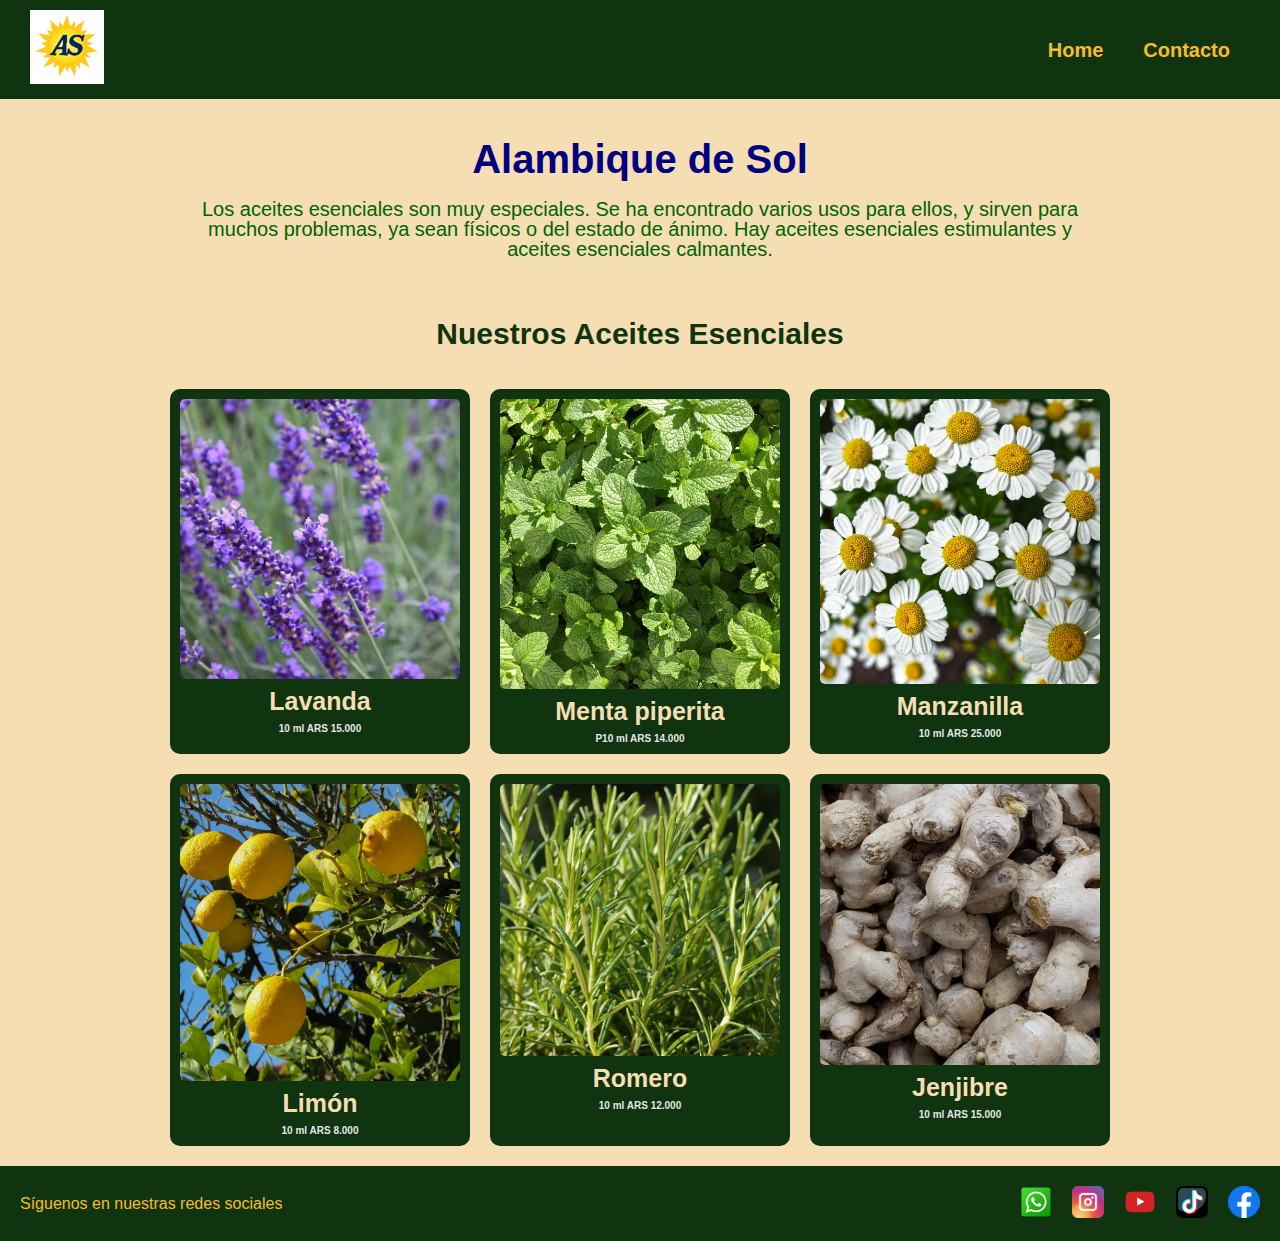
<file: index.html>
<!DOCTYPE html>
<html lang="en">
  <head>
    <meta charset="UTF-8" />
    <meta name="viewport" content="width=device-width, initial-scale=1.0" />
    <!-- link de fuente google fonts -->
    <link
      href="https://fonts.google.com/specimen/Roboto"
      rel="stylesheet"
    />
    <!-- link de nuestro css externo -->
    <link rel="stylesheet" href="./css/style.css" />
    <title>Home</title>
  </head>
  <body>
    <header class="header">
      <p class="header__logo">
        <a href="./index.html"><img src="./img/logorecontrachico.png" alt="logo" /></a>
      </p>
      <nav class="header__nav">
        <ul>
          <li>
            <a href="./index.html">Home</a>
          </li>
          <li>
            <!-- lo anulo con # porque no tengo pagina aun, es solo provisorio -->
            <a href="./pages/contacto.html">Contacto</a>
          </li>
        </ul>
      </nav>
    </header>
    <main>
      <h1 class="titulo-home">Alambique de Sol</h1>
      <p class="parrafo-home">
        Los aceites esenciales son muy especiales. Se ha encontrado varios usos para ellos, y sirven para muchos problemas, ya sean físicos o del estado de ánimo. Hay aceites esenciales estimulantes y aceites esenciales calmantes.
      </p>

      <!-- <br> provisorio, hasta ver margin y padding -->

      <section class="productos-home">
        <h2>Nuestros Aceites Esenciales</h2>

        <div class="contenedor-tarjetas">
          <article class="tarjeta-producto">
            <img src="./img/lavender2.png" alt="Foto de Lavanda" />
            <h3>Lavanda</h3>
            <p>10 ml ARS 15.000</p>
          </article>

          <article class="tarjeta-producto">
            <img src="./img/mint-2025-09-28 12_52_55-img - File Explorer.png" alt="Foto de Menta" />
            <h3>Menta piperita</h3>
            <p>P10 ml ARS 14.000</p>
          </article>

          <article class="tarjeta-producto">
            <img src="./img/chamomille-2025-09-28 12_31_09-Greenshot.png" alt="Foto de Manzanilla" />
            <h3>Manzanilla</h3>
            <p>10 ml ARS 25.000</p>
          </article>
          <article class="tarjeta-producto">
            <img src="./img/Lemon-2025-09-28 12_48_36-Greenshot.png" alt="Foto de limonero" />
            <h3> Limón</h3>
            <p>10 ml ARS 8.000</p>
          </article>
          <article class="tarjeta-producto">
            <img src="./img/2025-09-28 09_58_56-rosemary-5117039_1280.png" alt="Foto de romero" />
            <h3>Romero</h3>
            <p>10 ml ARS 12.000</p>
          </article>
          <article class="tarjeta-producto">
            <img src="./img/ginger-2025-09-28 13_02_25-img - File Explorer.png" alt="Foto de jenjibre" />
            <h3>Jenjibre</h3>
            <p>10 ml ARS 15.000</p>
          </article>

        </div>
      </section>
    </main>
    <footer class="footer">
      <p>Síguenos en nuestras redes sociales</p>
      <nav>
        <ul>
          <li><img src="./img/whatsapp-chico(2).png" alt="WhatsApp" /></li>
          <li><img src="./img/instagram-chiquito.png" alt="Instagram" /></li>
          <li><img src="./img/YouTube_23392.png" alt="YouTube_23392" /></li>
          <li><img src="./img/tik-tok-chiquito(1).png" alt="Tik-Tok" /></li>
          <li><img src="./img/facebook-chico.png" alt="Facebook" /></li>
        </ul>
      </nav>
    </footer>
  </body>
</html>
</file>
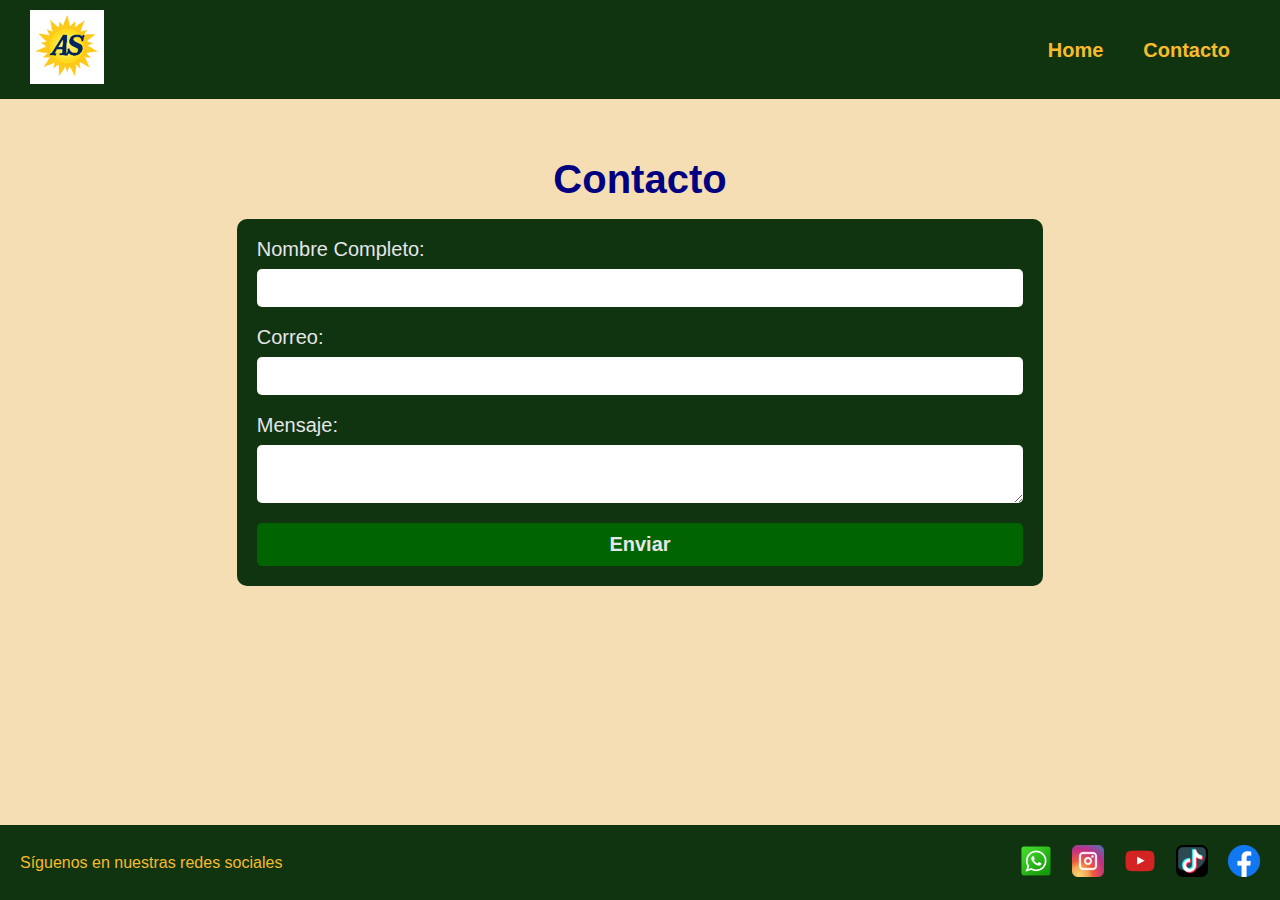
<file: pages/contacto.html>
<!DOCTYPE html>
<html lang="en">
  <head>
    <meta charset="UTF-8" />
    <meta name="viewport" content="width=device-width, initial-scale=1.0" />
    <link rel="stylesheet" href="../css/style.css" />
    <title>Document</title>
  </head>
  <body>
     <header class="header">
      <p class="header__logo">
        <a href="./index.html"><img src="../img/logorecontrachico.png" alt="logo" /></a>
      </p>
      <nav class="header__nav">
        <ul>
          <li>
            <a href="../index.html">Home</a>
          </li>
          <li>
            <!-- lo anulo con # porque no tengo pagina aun, es solo provisorio -->
            <a href="./pages/contacto.html">Contacto</a>
          </li>
        </ul>
      </nav>
    </header>

    <main>
      <section class="seccion-contacto">
        <h1 class="titulo-contacto">Contacto</h1>
        <form
          class="form"
          action="https://formspree.io/f/mkgvanpp"
          method="POST"
        >
          <div class="campo-form">
            <label for="nombre"> Nombre Completo:</label>
            <input id="nombre" type="text" name="nombre" />
          </div>  
          <div class="campo-form">
            <label for="email"> Correo:</label>
            <input id="email" type="email" name="email" />
          </div>

          <div class="campo-form">
            <label for="mensaje"> Mensaje:</label>
            <textarea id="mensaje" name="message"></textarea>
          </div>

          <!-- Asunto del mail que te llega -->
          <input type="hidden" name="subject" value="Contacto desde el sitio" />

          <!-- your other form fields go here -->
          <button type="submit">Enviar</button>
        </form>
      </section>
    </main>

    <footer class="footer">
      <p>Síguenos en nuestras redes sociales</p>
      <nav>
        <ul>
          <li><img src="../img/whatsapp-chico(2).png" alt="WhatsApp" /></li>
          <li><img src="../img/instagram-chiquito.png" alt="Instagram" /></li>
          <li><img src="../img/YouTube_23392.png" alt="YouTube_23392" /></li>
          <li><img src="../img/tik-tok-chiquito(1).png" alt="Tik-Tok" /></li>
          <li><img src="../img/facebook-chico.png" alt="Facebook" /></li>
        </ul>
      </nav>
    </footer>
  </body>
</html>
</file>
<file: css/style.css>
/* Reset de css */
* {
  margin: 0;
  padding: 0;
  box-sizing: border-box;
}

html {
  /* Sin congiguracion el rem vale: */
  /* 1rem = 16px */

  /* Para que 1 rem = 10px */
  font-size: 62.5%;
}
body {
  font-family: "Roboto", sans-serif;
  font-size: 1.6rem;
  line-height: 1;
  background-color: wheat;
  color: #e5e6e8;

  display: flex;
  flex-direction: column;

  min-height: 100vh;
}

.header {
  background-color: rgb(15, 52, 15);

  display: flex;
  justify-content: space-between;
  align-items: center;
}

.header__logo {
  padding: 1rem;
  margin-left: 2rem;
  font-size: 3rem;
  font-weight: bold;
}
.header__logo a {
  color: rgb(15, 52, 15);
  text-decoration: none;
}

.header__nav {
  padding: 2rem;
  margin-right: 2rem;
}

.header__nav ul {
  list-style: none;
  display: flex;
  justify-content: center;
  gap: 2rem;
}

.header__nav li {
  font-size: 2rem;
  font-weight: bold;
}

.header__nav a {
  color: #f7bb2b;
  text-decoration: none;
  display: inline-block;
  padding: 1rem;
}

.footer {
  background-color: rgb(15, 52, 15);

  padding: 2rem;
  color: #f7bb2b;

  /* hago flexibles al p y la nav */
  display: flex;
  justify-content: space-between;
  align-items: center;
}

.footer nav ul {
  list-style: none;

  /* hago flexibles a los li de la lista */
  display: flex;
  justify-content: center;
  gap: 2rem; /* 20px */
}

/* -------------------------------------------------------------------------- */
/*                                    HOME                                    */
/* -------------------------------------------------------------------------- */

main {
  width: 90%;

  /* body dijo que sus hijos sean flexibles (header, main y footer) */
  /* al aplicar la propiedad "flex: 1" a un hijo, le decimos que ese 
  hijo siempre tomara el mayor espacio disponible */
  flex: 1;

  margin: 2rem auto;

  display: flex;
  flex-direction: column;
  align-items: center;
}

main h1 {
  font-size: 4rem;
  color: navy;
  margin: 2rem 0;
}

main .parrafo-home {
  font-size: 2rem;
  text-align: center;
  color: darkgreen;
  margin-bottom: 2rem;
  width: 80%;
}

.productos-home {
  width: 100%;
}

.productos-home h2 {
  text-align: center;
  font-size: 3rem;
  color:  rgb(15, 52, 15);
  padding: 1rem;
  margin: 3rem;
}

.contenedor-tarjetas {
  display: flex;
  justify-content: center;
  flex-wrap: wrap;
  gap: 2rem;
}

.tarjeta-producto {
  background-color:  rgb(15, 52, 15);
  padding: 1rem;
  border-radius: 1rem;
  width: 30rem;

  
  display: flex;
  flex-direction: column;
  align-items: center;

  /* separacion */
  gap: 1rem;
}

.tarjeta-producto h3 {
  font-size: 2.5rem;
  color: wheat;
}

.tarjeta-producto p {
  font-size: 1rem;
  font-weight: bold;
}

.tarjeta-producto img {
  width: 100%;
  border-radius: 0.5rem;
}

/* -------------------------------------------------------------------------- */
/*                                  Contacto                                  */
/* -------------------------------------------------------------------------- */

.seccion-contacto {
  width: 100%;

  margin: 2rem auto;
}

.titulo-contacto {
  font-size: 4rem;
  text-align: center;
  margin: 2rem 0;
}

.form {
  background-color:  rgb(15, 52, 15);
  padding: 2rem;
  border-radius: 1rem;
  width: 70%;
  margin: auto;

  display: flex;
  flex-direction: column;
  gap: 2rem;
}

.campo-form {
  display: flex;
  flex-direction: column;
  gap: 1rem;
}
.campo-form label {
  font-size: 2rem;
}
.campo-form input,
.campo-form textarea {
  padding: 1rem;
  font-size: 1.6rem;
  border-radius: 0.5rem;
  border: none;
}

.form button {
  background-color: darkgreen;
  color: #e5e6e8;
  border: none;
  padding: 1rem;
  font-size: 2rem;
  font-weight: bold;
  border-radius: 0.5rem;
  cursor: pointer;
}
</file>
